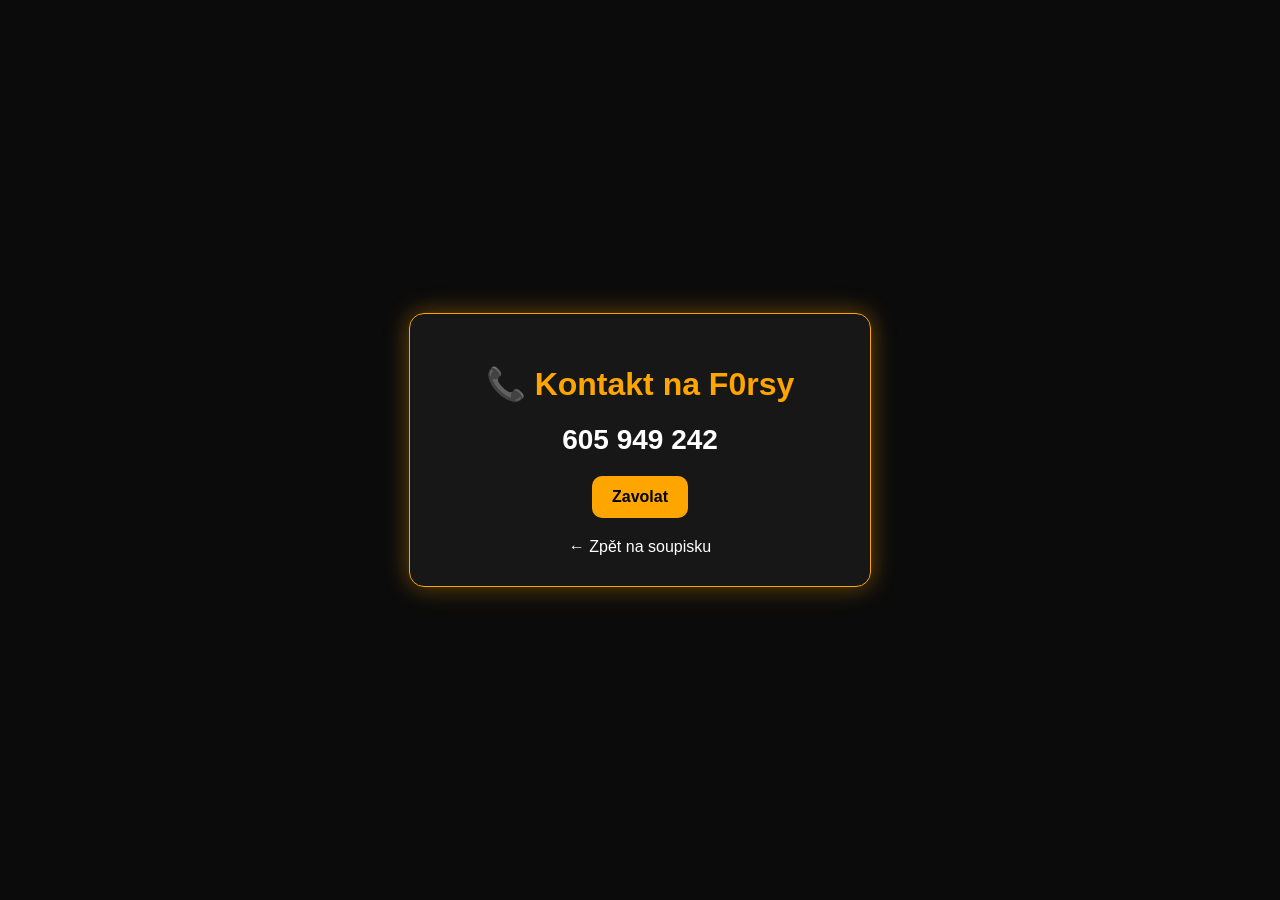
<file: contact-f0rsy.html>
<!DOCTYPE html>
<html lang="cs">
<head>
    <meta charset="UTF-8">
    <title>Kontakt - F0rsy</title>

    <style>
        body {
            margin: 0;
            font-family: Arial, sans-serif;
            background: #0b0b0b;
            color: white;

            display: flex;
            justify-content: center;
            align-items: center;
            height: 100vh;
        }

        .contact-card {
            width: 400px;
            padding: 30px;
            text-align: center;

            background: rgba(255,255,255,0.05);
            border: 1px solid orange;
            border-radius: 15px;

            box-shadow: 0 0 25px rgba(255,165,0,0.4);
        }

        h1 {
            color: orange;
        }

        .phone {
            font-size: 28px;
            font-weight: bold;
            margin: 20px 0;
        }

        .call-btn {
            display: inline-block;
            padding: 12px 20px;

            background: orange;
            color: black;

            text-decoration: none;
            border-radius: 10px;
            font-weight: bold;
        }

        .call-btn:hover {
            transform: scale(1.05);
        }

        .back-btn {
            display: block;
            margin-top: 20px;
            color: white;
            text-decoration: none;
        }
    </style>
</head>
<body>

    <div class="contact-card">

        <h1>📞 Kontakt na F0rsy</h1>

        <div class="phone">
            605 949 242
        </div>

        <a class="call-btn" href="tel:605949242">
            Zavolat
        </a>

        <a class="back-btn" href="roster.html">
            ← Zpět na soupisku
        </a>

    </div>

</body>
</html>
</file>
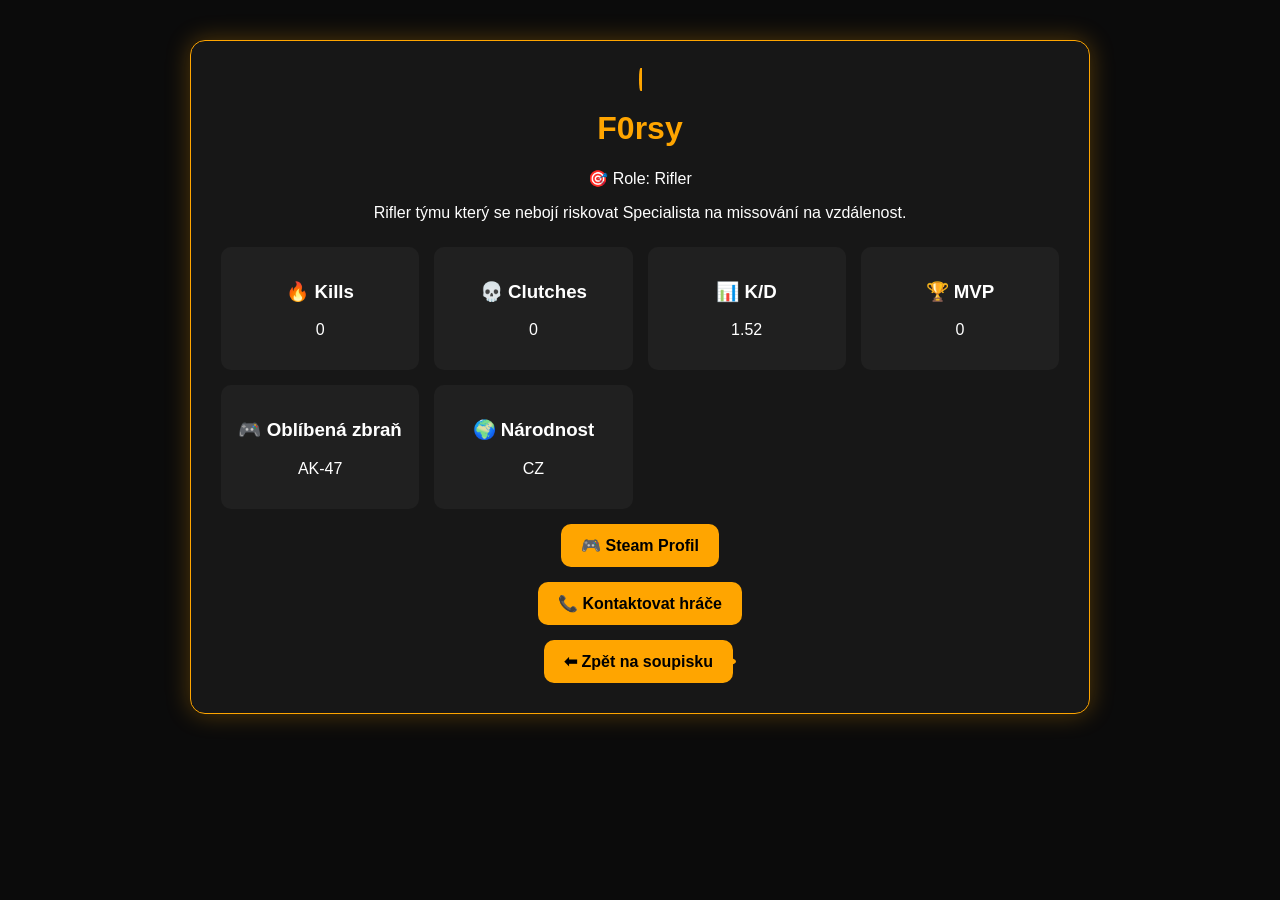
<file: f0rsy.html>
<!DOCTYPE html>
<html lang="cs">
<head>
<meta charset="UTF-8">
<meta name="viewport" content="width=device-width, initial-scale=1.0">
<title>F0rsy - Profil hráče</title>

<style>
body{
    margin:0;
    font-family:Arial,sans-serif;
    background:#0b0b0b;
    color:white;
}

.container{
    max-width:900px;
    margin:auto;
    padding:40px 20px;
}

.player-card{
    background:rgba(255,255,255,0.05);
    border:1px solid orange;
    border-radius:15px;
    padding:30px;
    text-align:center;
    box-shadow:0 0 25px rgba(255,165,0,.3);
}

.avatar{
    width:180px;
    height:180px;
    border-radius:50%;
    object-fit:cover;
    border:3px solid orange;
}

h1{
    color:orange;
}

.stats{
    display:grid;
    grid-template-columns:repeat(auto-fit,minmax(180px,1fr));
    gap:15px;
    margin-top:25px;
}

.stat{
    background:rgba(255,255,255,0.04);
    padding:15px;
    border-radius:10px;
}

.btn{
    display:inline-block;
    margin-top:15px;
    padding:12px 20px;
    background:orange;
    color:black;
    text-decoration:none;
    border-radius:10px;
    font-weight:bold;
}

.btn:hover{
    transform:scale(1.05);
}
</style>
</head>
<body>

<div class="container">

<div class="player-card">

<img"logo.png" class="avatar" alt="F0rsy">

<h1>F0rsy</h1>

<p>🎯 Role: Rifler</p>

<p>
Rifler týmu který se nebojí riskovat
Specialista na missování na vzdálenost.
</p>

<div class="stats">

<div class="stat">
<h3>🔥 Kills</h3>
<p>0</p>
</div>

<div class="stat">
<h3>💀 Clutches</h3>
<p>0</p>
</div>

<div class="stat">
<h3>📊 K/D</h3>
<p>1.52</p>
</div>

<div class="stat">
<h3>🏆 MVP</h3>
<p>0</p>
</div>

<div class="stat">
<h3>🎮 Oblíbená zbraň</h3>
<p>AK-47</p>
</div>

<div class="stat">
<h3>🌍 Národnost</h3>
<p>CZ</p>
</div>

</div>

<a class="btn"
href="https://steamcommunity.com/profiles/76561199478269827/"
target="_blank">
🎮 Steam Profil
</a>

<br>

<a class="btn"
href="contact-f0rsy.html">
📞 Kontaktovat hráče
</a>

<br>

<a class="btn"
href="roster.html">
⬅ Zpět na soupisku
</a>

</div>

</div>

</body>
</html>
</file>
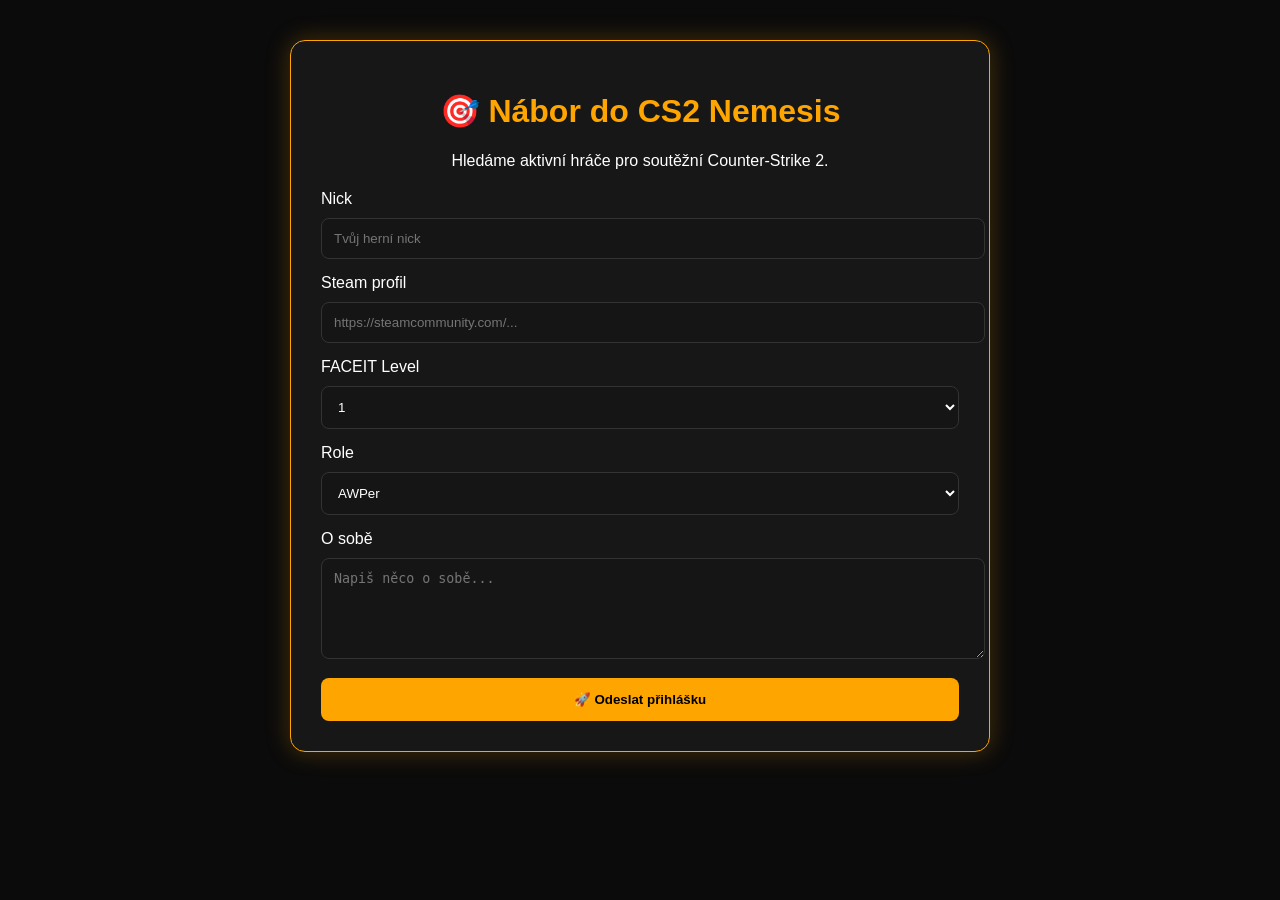
<file: recruitment.html>
<!DOCTYPE html>
<html lang="cs">
<head>
<meta charset="UTF-8">
<meta name="viewport" content="width=device-width, initial-scale=1.0">
<title>Nábor - CS2 Nemesis</title>

<style>
body{
    margin:0;
    font-family:Arial,sans-serif;
    background:#0b0b0b;
    color:white;
}

.container{
    max-width:700px;
    margin:auto;
    padding:40px 20px;
}

.card{
    background:rgba(255,255,255,0.05);
    border:1px solid orange;
    border-radius:15px;
    padding:30px;
    box-shadow:0 0 25px rgba(255,165,0,.25);
}

h1{
    text-align:center;
    color:orange;
}

input, select, textarea{
    width:100%;
    padding:12px;
    margin-top:10px;
    margin-bottom:15px;

    background:#151515;
    color:white;

    border:1px solid #333;
    border-radius:8px;
}

button{
    width:100%;
    padding:14px;

    background:orange;
    color:black;

    border:none;
    border-radius:8px;

    font-weight:bold;
    cursor:pointer;
}

button:hover{
    transform:scale(1.02);
}

.info{
    text-align:center;
    margin-bottom:20px;
}
</style>
</head>
<body>

<div class="container">

<div class="card">

<h1>🎯 Nábor do CS2 Nemesis</h1>

<div class="info">
Hledáme aktivní hráče pro soutěžní Counter-Strike 2.
</div>

<form>

<label>Nick</label>
<input type="text" placeholder="Tvůj herní nick">

<label>Steam profil</label>
<input type="text" placeholder="https://steamcommunity.com/...">

<label>FACEIT Level</label>
<select>
<option>1</option>
<option>2</option>
<option>3</option>
<option>4</option>
<option>5</option>
<option>6</option>
<option>7</option>
<option>8</option>
<option>9</option>
<option>10</option>
</select>

<label>Role</label>
<select>
<option>AWPer</option>
<option>Rifler</option>
<option>Entry Fragger</option>
<option>Support</option>
<option>IGL</option>
</select>

<label>O sobě</label>
<textarea rows="5"
placeholder="Napiš něco o sobě..."></textarea>

<button type="submit">
🚀 Odeslat přihlášku
</button>

</form>

</div>

</div>

</body>
</html>
</file>
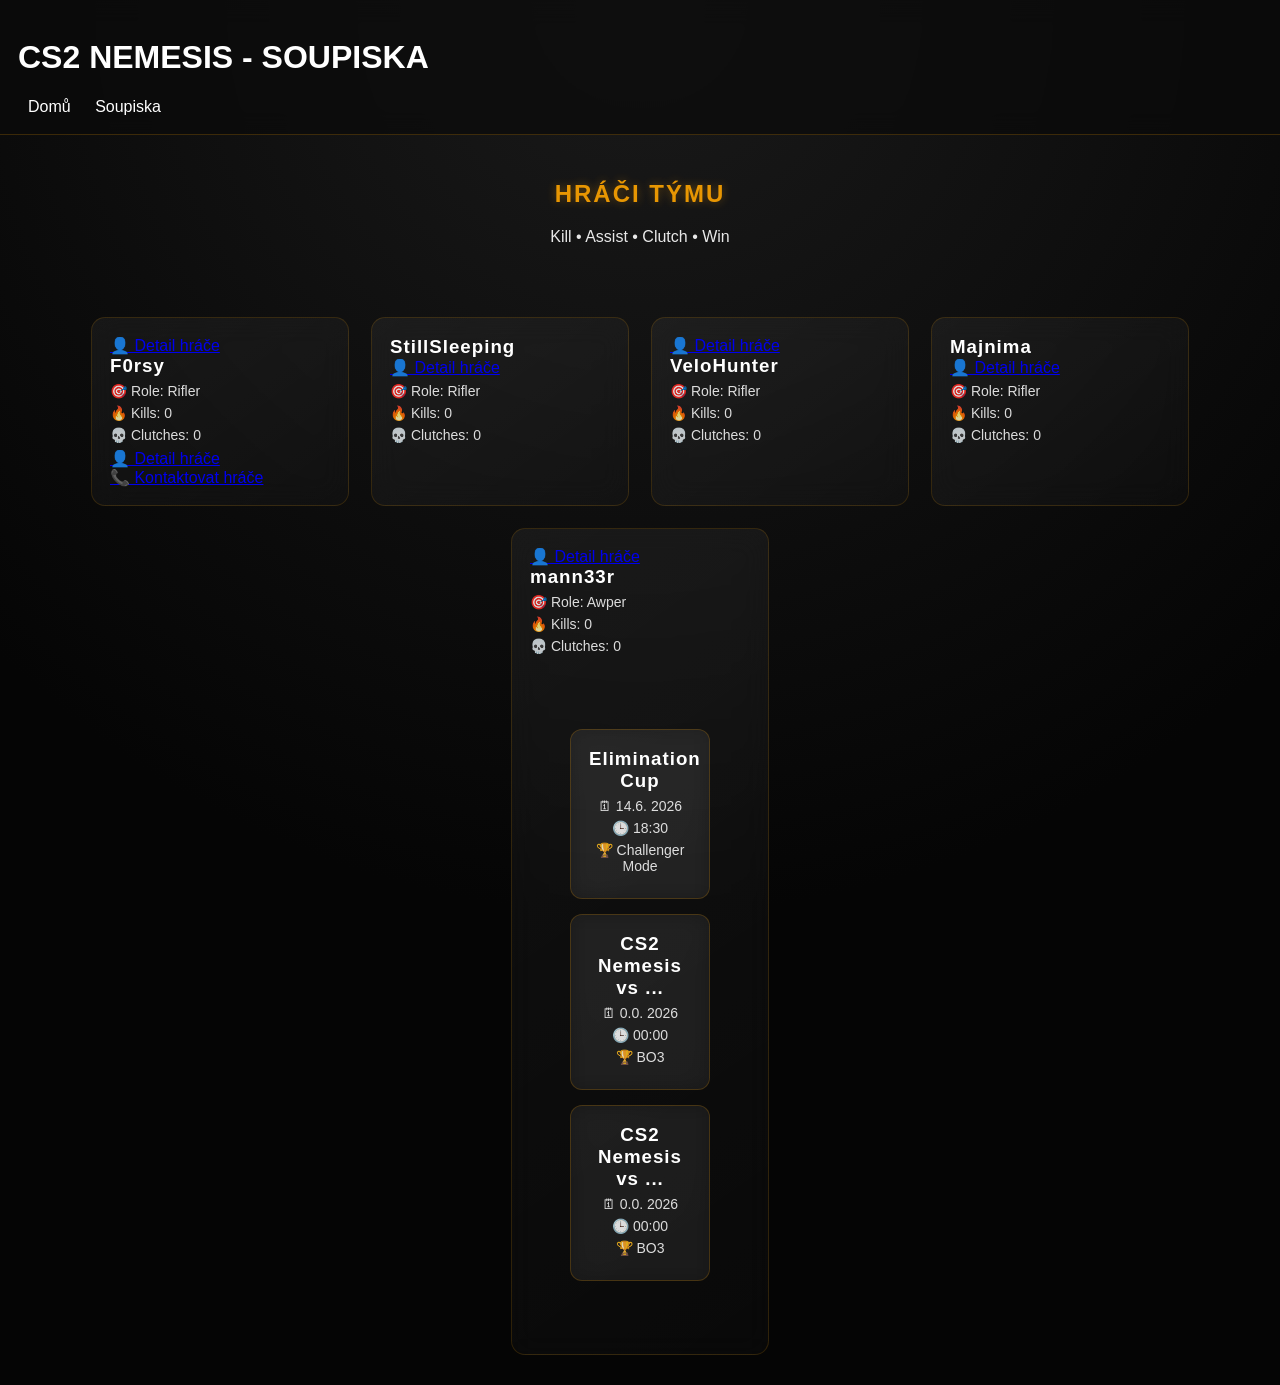
<file: roster.html>
<!DOCTYPE html>
<html lang="cs">
<head>
  <meta charset="UTF-8">
  <title>Soupiska - CS2 Nemesis</title>
  <link rel="stylesheet" href="style.css">
</head>
<body>

<header>
  <h1>CS2 NEMESIS - SOUPISKA</h1>
  <nav>
    <a href="index.html">Domů</a>
    <a href="roster.html">Soupiska</a>
  </nav>
</header>

<section class="team-title">
  <h2>Hráči týmu</h2>
  <p>Kill • Assist • Clutch • Win</p>
</section>

<section class="grid">

  <div class="player">
    <a class="btn" href="f0rsy.html">👤 Detail hráče</a>
    <h3>F0rsy</h3>
    <p>🎯 Role: Rifler</p>
    <p>🔥 Kills: 0</p>
    <p>💀 Clutches: 0</p>
  <div>

  <a class="profile-btn" href="f0rsy.html">
      👤 Detail hráče
  </a>

</div>
  <a class="contact-btn" href="contact-f0rsy.html">
    📞 Kontaktovat hráče
</a>

</div>

</div>
  <div class="player">
    <h3>StillSleeping</h3>
    <a class="btn" href="StillSleeping.html">👤 Detail hráče</a>
    <p>🎯 Role: Rifler</p>
    <p>🔥 Kills: 0</p>
    <p>💀 Clutches: 0</p>
  </div>

  <div class="player">
    <a class="btn" href="VeloHunter.html">👤 Detail hráče</a>
    <h3>VeloHunter</h3>
    <p>🎯 Role: Rifler</p>
    <p>🔥 Kills: 0</p>
    <p>💀 Clutches: 0</p>
  </div>

  <div class="player">
    <h3>Majnima</h3>
    <a class="btn" href="Majnima.html">👤 Detail hráče</a>
    <p>🎯 Role: Rifler</p>
    <p>🔥 Kills: 0</p>
    <p>💀 Clutches: 0</p>
  </div>

  <div class="player">
    <a class="btn" href="mann33r.html">👤 Detail hráče</a>
    <h3>mann33r</h3>
    <p>🎯 Role: Awper</p>
    <p>🔥 Kills: 0
    <p>💀 Clutches: 0
    
    <section class="leaderboard">
  <h2></h2>

  <div id="board"></div>
</section>
<section class="upcoming-matches">

    </h2>

    <div class="upcoming-card">
        <h3>Elimination Cup</h3>
        <p>🗓 14.6. 2026</p>
        <p>🕒 18:30</p>
        <p>🏆 Challenger Mode</p>
    </div>

    <div class="upcoming-card">
        <h3>CS2 Nemesis vs ...</h3>
        <p>🗓 0.0. 2026</p>
        <p>🕒 00:00</p>
        <p>🏆 BO3</p>
    </div>

    <div class="upcoming-card">
        <h3>CS2 Nemesis vs ...</h3>
        <p>🗓 0.0. 2026</p>
        <p>🕒 00:00</p>
        <p>🏆 BO3</p>
    </div>

</section>
</file>
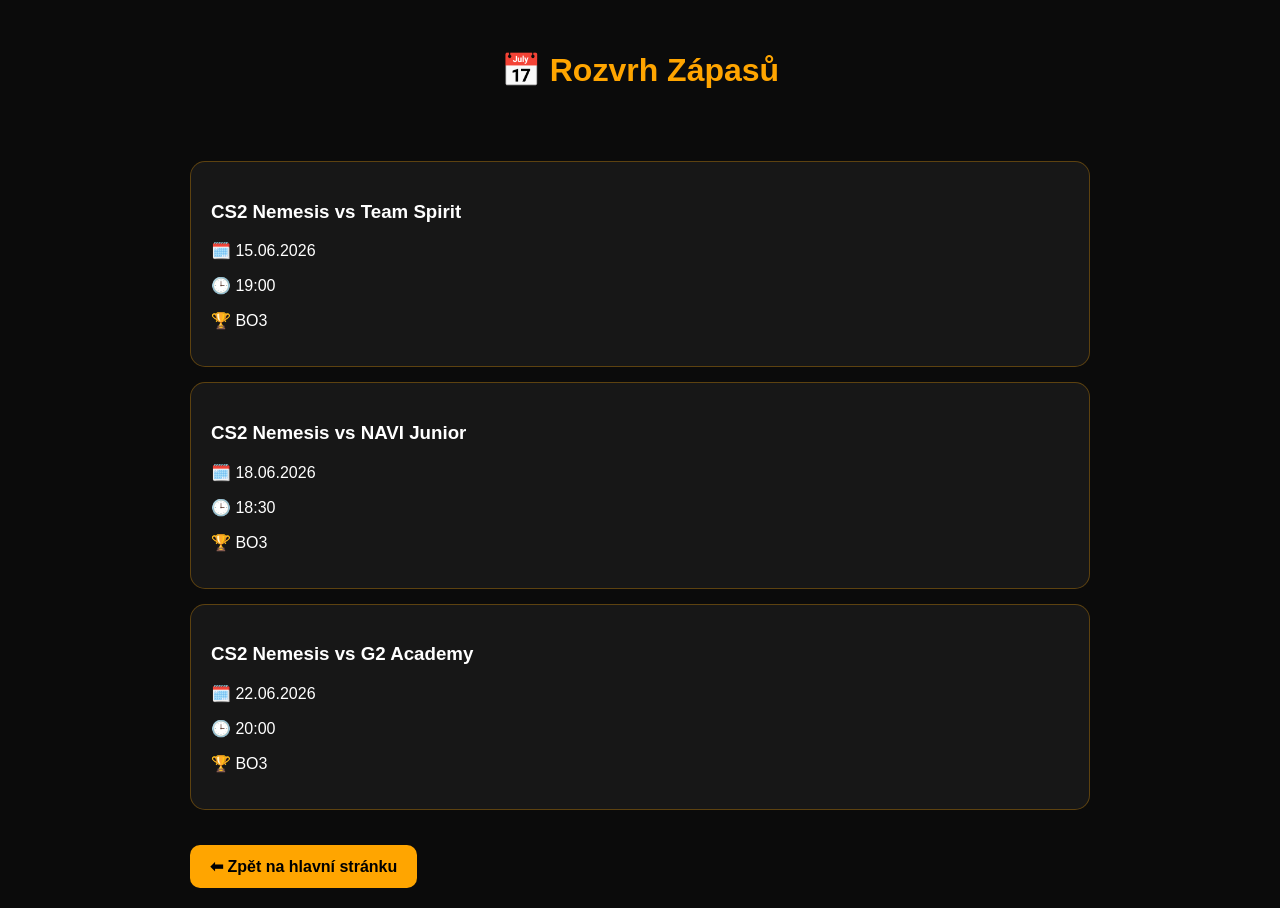
<file: schedule.html>
<!DOCTYPE html>
<html lang="cs">
<head>
<meta charset="UTF-8">
<meta name="viewport" content="width=device-width, initial-scale=1.0">
<title>Rozvrh Zápasů - CS2 Nemesis</title>

<style>
body{
    margin:0;
    font-family:Arial,sans-serif;
    background:#0b0b0b;
    color:white;
}

header{
    text-align:center;
    padding:30px;
}

h1{
    color:orange;
}

.container{
    max-width:900px;
    margin:auto;
    padding:20px;
}

.match{
    background:rgba(255,255,255,0.05);
    border:1px solid rgba(255,165,0,0.3);
    border-radius:15px;
    padding:20px;
    margin-bottom:15px;

    transition:.3s;
}

.match:hover{
    transform:translateY(-5px);
    box-shadow:0 0 20px orange;
}

.back-btn{
    display:inline-block;
    margin-top:20px;
    padding:12px 20px;
    background:orange;
    color:black;
    text-decoration:none;
    border-radius:10px;
    font-weight:bold;
}
</style>
</head>
<body>

<header>
    <h1>📅 Rozvrh Zápasů</h1>
</header>

<div class="container">

    <div class="match">
        <h3>CS2 Nemesis vs Team Spirit</h3>
        <p>🗓️ 15.06.2026</p>
        <p>🕒 19:00</p>
        <p>🏆 BO3</p>
    </div>

    <div class="match">
        <h3>CS2 Nemesis vs NAVI Junior</h3>
        <p>🗓️ 18.06.2026</p>
        <p>🕒 18:30</p>
        <p>🏆 BO3</p>
    </div>

    <div class="match">
        <h3>CS2 Nemesis vs G2 Academy</h3>
        <p>🗓️ 22.06.2026</p>
        <p>🕒 20:00</p>
        <p>🏆 BO3</p>
    </div>

    <a href="index.html" class="back-btn">
        ⬅ Zpět na hlavní stránku
    </a>

</div>

</body>
</html>
</file>
<file: style.css>
/* ===== GLOBAL PREMIUM ESPORT BACKGROUND ===== */
body {
  margin: 0;
  font-family: "Arial", sans-serif;
  color: white;

  /* HLTV / CS2 DARK TEXTURE */
  background:
    radial-gradient(circle at top, #1a1a1a 0%, #050505 60%),
    repeating-linear-gradient(
      45deg,
      rgba(255,255,255,0.02),
      rgba(255,255,255,0.02) 2px,
      transparent 2px,
      transparent 6px
    );
}

/* ===== HEADER GLASS ===== */
header {
  background: rgba(10,10,10,0.7);
  backdrop-filter: blur(12px);
  border-bottom: 1px solid rgba(255,165,0,0.2);
  padding: 18px;
}

/* ===== TITLE ===== */
.team-title {
  text-align: center;
  padding: 25px;
  opacity: 0.9;
}

.team-title h2 {
  letter-spacing: 2px;
  text-transform: uppercase;
  color: orange;
  text-shadow: 0 0 10px rgba(255,165,0,0.4);
}

/* ===== GRID ===== */
.grid {
  display: flex;
  justify-content: center;
  flex-wrap: wrap;
  gap: 22px;
  padding: 30px;
}

/* ===== PLAYER CARD (PREMIUM HUD STYLE) ===== */
.player {
  width: 220px;
  padding: 18px;
  border-radius: 14px;

  position: relative;
  overflow: hidden;

  /* GLASS METAL LOOK */
  background: linear-gradient(
    145deg,
    rgba(255,255,255,0.05),
    rgba(255,255,255,0.02)
  );

  border: 1px solid rgba(255,165,0,0.15);

  backdrop-filter: blur(14px);

  transition: 0.35s ease;
}

/* SUBTLE NOISE TEXTURE OVERLAY */
.player::after {
  content: "";
  position: absolute;
  inset: 0;
  background: url("https://www.transparenttextures.com/patterns/dark-mosaic.png");
  opacity: 0.08;
  pointer-events: none;
}

/* LIGHT SWEEP EFFECT */
.player::before {
  content: "";
  position: absolute;
  top: -60%;
  left: -60%;
  width: 200%;
  height: 200%;
  background: linear-gradient(
    120deg,
    transparent,
    rgba(255,165,0,0.12),
    transparent
  );
  transform: rotate(25deg);
  opacity: 0;
}

/* ===== HOVER PREMIUM GLOW ===== */
.player:hover {
  transform: translateY(-10px) scale(1.04);

  border: 1px solid orange;

  box-shadow:
    0 0 25px rgba(255,140,0,0.6),
    0 0 60px rgba(255,140,0,0.2);

  background: linear-gradient(
    145deg,
    rgba(255,165,0,0.08),
    rgba(255,255,255,0.03)
  );
}

.player:hover::before {
  opacity: 1;
  animation: shine 0.9s forwards;
}

/* ===== TEXT STYLING ===== */
.player h3 {
  margin: 0;
  color: white;
  letter-spacing: 1px;
}

.player p {
  margin: 6px 0;
  opacity: 0.85;
  font-size: 14px;
}

/* ===== SHINE ANIMATION ===== */
@keyframes shine {
  0% { transform: translateX(-120%) rotate(25deg); }
  100% { transform: translateX(120%) rotate(25deg); }
}

/* ===== MATCH CARDS ===== */
.match {
  background: rgba(255,255,255,0.04);
  border: 1px solid rgba(255,255,255,0.08);
  padding: 10px;
  border-radius: 10px;
  transition: 0.3s;
}

.match:hover {
  transform: scale(1.05);
  border-color: orange;
  box-shadow: 0 0 18px rgba(255,165,0,0.4);
}

/* NADCHÁZEJÍCÍ ZÁPASY */
.upcoming-matches {
    padding: 40px;
    text-align: center;
}

.upcoming-matches h2 {
    color: orange;
    margin-bottom: 25px;
    text-transform: uppercase;
    letter-spacing: 2px;
}

.upcoming-card {
    max-width: 400px;
    margin: 15px auto;
    padding: 18px;

    background: rgba(255,255,255,0.05);
    border: 1px solid rgba(255,165,0,0.2);
    border-radius: 12px;

    backdrop-filter: blur(10px);
    transition: 0.3s ease;
}

.upcoming-card:hover {
    transform: translateY(-5px);
    border-color: orange;
    box-shadow: 0 0 20px rgba(255,165,0,0.5);
}

.upcoming-card h3 {
    margin-top: 0;
    color: white;
    
}

button {
    width: 100%;
    padding: 14px;
    margin-top: 15px;

    background: orange;
    color: black;

    border: none;
    border-radius: 10px;

    font-size: 16px;
    font-weight: bold;

    cursor: pointer;

    display: block;
}

.join-btn {
    display: inline-block;
    background: orange;
    color: black;
    padding: 12px 24px;
    border-radius: 10px;
    text-decoration: none;
    font-weight: bold;
    margin: 10px;
}

.join-btn:hover {
    box-shadow: 0 0 20px orange;
}

nav a {
    color: white;
    text-decoration: none;
    margin: 0 10px;
}

.team-dashboard{
    display:grid;
    grid-template-columns:repeat(auto-fit,minmax(200px,1fr));
    gap:20px;
    padding:40px;
}

.dashboard-card{
    background:rgba(255,255,255,0.05);
    border:1px solid rgba(255,165,0,.3);
    border-radius:15px;
    padding:25px;
    text-align:center;
    transition:.3s;
}

.dashboard-card:hover{
    transform:translateY(-8px);
    box-shadow:0 0 25px orange;
}

.dashboard-card span{
    display:block;
    margin-top:10px;
    font-size:32px;
    color:orange;
    font-weight:bold;
}

.news-feed{
    padding:40px;
}

.news-card{
    background:rgba(255,255,255,.04);
    margin-bottom:15px;
    padding:20px;
    border-left:4px solid orange;
    border-radius:10px;
}

.countdown-section{
    text-align:center;
    padding:50px;
}

#countdown{
    font-size:40px;
    color:orange;
    font-weight:bold;
}

.countdown-section{
    text-align:center;
    padding:40px;
}

#countdown{
    font-size:40px;
    font-weight:bold;
    color:orange;
    text-shadow:0 0 15px orange;
}
<style>
document.addEventListener("DOMContentLoaded", function () {

    const nextMatch = new Date("2026-06-20T19:00:00").getTime();

    function updateCountdown() {
        const now = new Date().getTime();
        const distance = nextMatch - now;

        if (distance <= 0) {
            document.getElementById("countdown").innerHTML = "🔥 Zápas právě běží!";
            return;
        }

        const days = Math.floor(distance / (1000 * 60 * 60 * 24));
        const hours = Math.floor((distance % (1000 * 60 * 60 * 24)) / (1000 * 60 * 60));
        const minutes = Math.floor((distance % (1000 * 60 * 60)) / (1000 * 60));

        document.getElementById("countdown").innerHTML =
            `${days}d ${hours}h ${minutes}m`;
    }

    updateCountdown();
    setInterval(updateCountdown, 1000);

});
</script>

.countdown-section {
    text-align: center;
    padding: 40px;
}

#countdown {
    font-size: 40px;
    font-weight: bold;
    color: orange;
    text-shadow: 0 0 20px orange;
}
.team-logo {
    width: 180px;
    margin-top: 20px;

    display: block;
    margin-left: auto;
    margin-right: auto;

    filter: drop-shadow(0 0 15px orange);
    transition: 0.3s;
}

.team-logo:hover {
    transform: scale(1.05);
    filter: drop-shadow(0 0 25px orange);
}

.schedule-btn {
    display: inline-block;
    padding: 12px 24px;
    margin: 10px;

    background: linear-gradient(135deg, orange, #ff6a00);
    color: black;

    text-decoration: none;
    font-weight: bold;

    border-radius: 12px;

    transition: 0.3s;
}

.schedule-btn:hover {
    transform: translateY(-3px);
    box-shadow: 0 0 20px orange;
}
</file>
